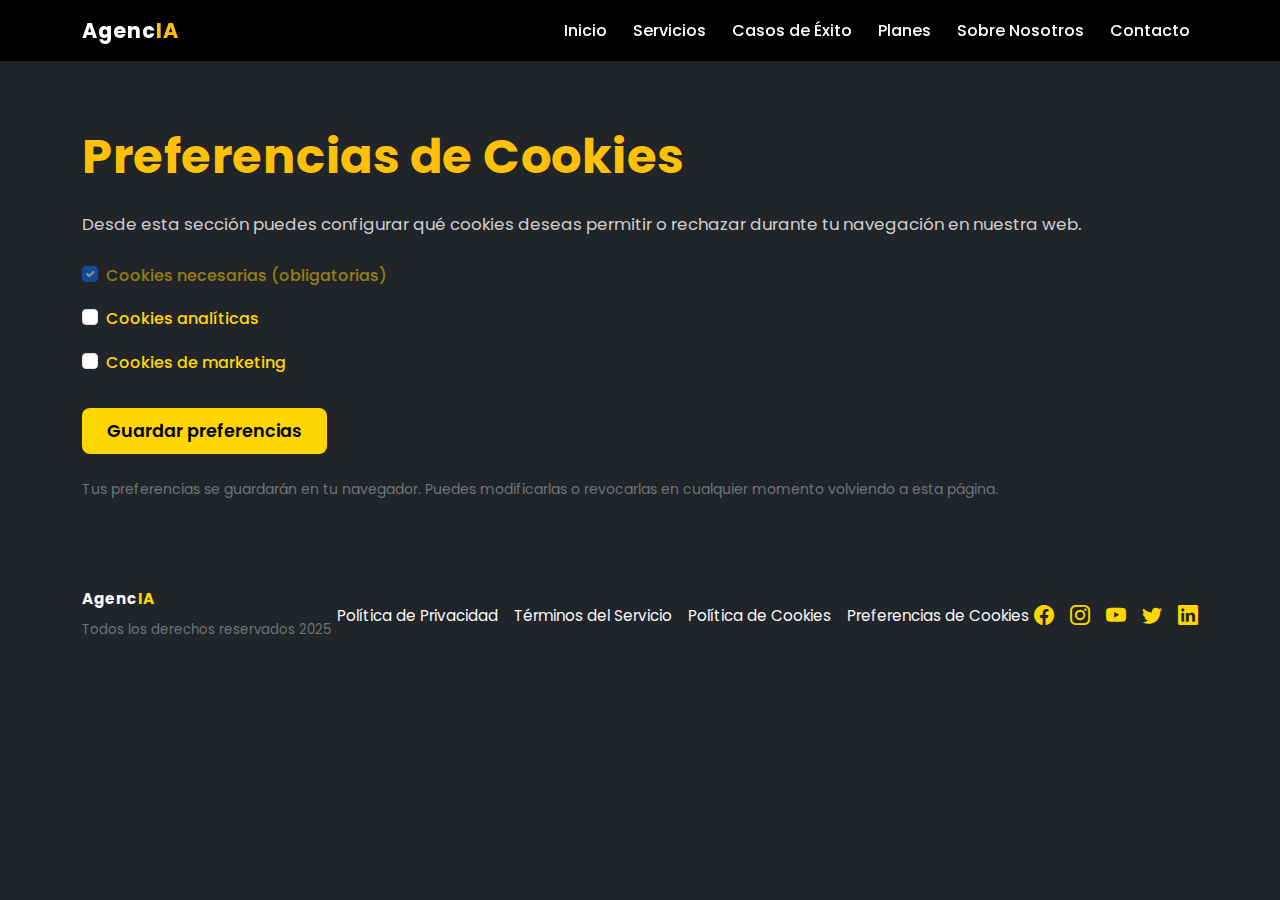
<file: cookies-preferencias.html>
<!DOCTYPE html>
<html lang="es">

<head>
    <meta charset="UTF-8">
    <meta name="viewport" content="width=device-width, initial-scale=1.0">
    <title>Preferencias de Cookies | Agencia IA Comerciales</title>
    <meta name="description" content="Configura tus preferencias sobre el uso de cookies en Agencia IA Comerciales.">

    <!-- Bootstrap -->
    <link href="https://cdn.jsdelivr.net/npm/bootstrap@5.3.0/dist/css/bootstrap.min.css" rel="stylesheet">
    <link rel="stylesheet" href="https://cdn.jsdelivr.net/npm/bootstrap-icons/font/bootstrap-icons.css">
    <link rel="stylesheet" href="css/style.css" />
</head>

<body class="bg-dark text-light">
    <!-- NAVBAR -->
    <nav class="navbar navbar-expand-lg fixed-top shadow-sm navbar-dark bg-black">
        <div class="container">
            <a class="navbar-brand fw-bold" href="index.html">
                Agenc<span class="text-warning">IA</span>
            </a>
            <button class="navbar-toggler" type="button" data-bs-toggle="collapse" data-bs-target="#navbarNav">
                <span class="navbar-toggler-icon"></span>
            </button>
            <div class="collapse navbar-collapse" id="navbarNav">
                <ul class="navbar-nav ms-auto">
                    <li class="nav-item"><a class="nav-link" href="index.html">Inicio</a></li>
                    <li class="nav-item"><a class="nav-link" href="servicios.html">Servicios</a></li>
                    <li class="nav-item"><a class="nav-link" href="casos.html">Casos de Éxito</a></li>
                    <li class="nav-item"><a class="nav-link" href="planes.html">Planes</a></li>
                    <li class="nav-item"><a class="nav-link" href="sobre.html">Sobre Nosotros</a></li>
                    <li class="nav-item"><a class="nav-link" href="contacto.html">Contacto</a></li>
                </ul>
            </div>
        </div>
    </nav>

    <!-- CONTENIDO -->
    <div class="container py-5" style="margin-top: 80px;">
        <h1 class="text-warning mb-4">Preferencias de Cookies</h1>
        <p>Desde esta sección puedes configurar qué cookies deseas permitir o rechazar durante tu navegación en nuestra
            web.</p>

        <form class="mt-4">
            <div class="form-check mb-3">
                <input class="form-check-input" type="checkbox" id="cookiesNecesarias" checked disabled>
                <label class="form-check-label" for="cookiesNecesarias">Cookies necesarias (obligatorias)</label>
            </div>
            <div class="form-check mb-3">
                <input class="form-check-input" type="checkbox" id="cookiesAnaliticas">
                <label class="form-check-label" for="cookiesAnaliticas">Cookies analíticas</label>
            </div>
            <div class="form-check mb-3">
                <input class="form-check-input" type="checkbox" id="cookiesMarketing">
                <label class="form-check-label" for="cookiesMarketing">Cookies de marketing</label>
            </div>
            <button type="submit" class="btn btn-warning mt-3">Guardar preferencias</button>
        </form>

        <p class="small mt-4 text-secondary">
            Tus preferencias se guardarán en tu navegador. Puedes modificarlas o revocarlas en cualquier momento
            volviendo a esta página.
        </p>
    </div>

    <!-- FOOTER -->
    <footer class="bg-dark text-light py-4 mt-auto">
        <div class="container d-flex flex-column flex-md-row justify-content-between align-items-center">
            <!-- Logo y derechos -->
            <div class="mb-3 mb-md-0 text-center text-md-start">
                <h5 class="navbar-brand fw-bold">Agenc<span style="color:#ffd700;">IA</span></h5>
                <small class="text-secondary">Todos los derechos reservados 2025</small>
            </div>

            <!-- Enlaces legales -->
            <div class="d-flex flex-column flex-md-row gap-3 text-center mb-3 mb-md-0">
                <a href="politica-privacidad.html" class="text-light text-decoration-none">Política de Privacidad</a>
                <a href="terminos.html" class="text-light text-decoration-none">Términos del Servicio</a>
                <a href="cookies.html" class="text-light text-decoration-none">Política de Cookies</a>
                <a href="cookies-preferencias.html" class="text-light text-decoration-none">Preferencias de Cookies</a>
            </div>

            <!-- Redes sociales -->
            <div class="d-flex gap-3">
                <a href="#" class="text-light fs-5"><i class="bi bi-facebook"></i></a>
                <a href="#" class="text-light fs-5"><i class="bi bi-instagram"></i></a>
                <a href="#" class="text-light fs-5"><i class="bi bi-youtube"></i></a>
                <a href="#" class="text-light fs-5"><i class="bi bi-twitter"></i></a>
                <a href="#" class="text-light fs-5"><i class="bi bi-linkedin"></i></a>
            </div>
        </div>
    </footer>

    <!-- Scripts -->
    <script src="https://cdn.jsdelivr.net/npm/bootstrap@5.3.0/dist/js/bootstrap.bundle.min.js"></script>
</body>

</html>
</file>
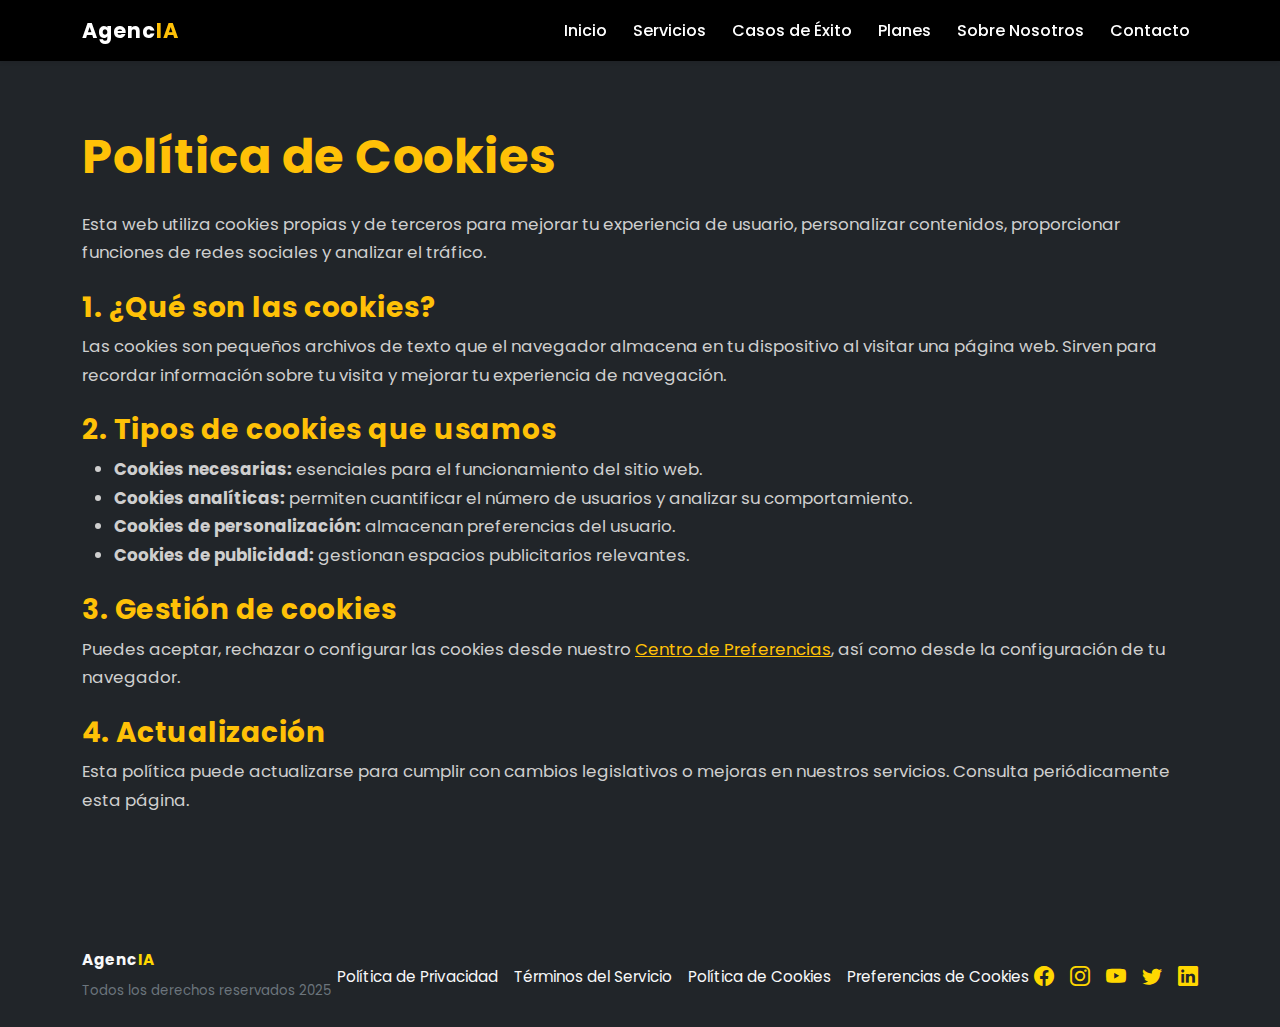
<file: cookies.html>
<!DOCTYPE html>
<html lang="es">

<head>
    <meta charset="UTF-8">
    <meta name="viewport" content="width=device-width, initial-scale=1.0">
    <title>Política de Cookies | Agencia IA Comerciales</title>
    <meta name="description" content="Conoce nuestra política de cookies, qué tipos usamos y cómo gestionarlas.">

    <!-- Bootstrap -->
    <link href="https://cdn.jsdelivr.net/npm/bootstrap@5.3.0/dist/css/bootstrap.min.css" rel="stylesheet">
    <link rel="stylesheet" href="https://cdn.jsdelivr.net/npm/bootstrap-icons/font/bootstrap-icons.css">
    <link rel="stylesheet" href="css/style.css" />
    <style>
        html,
        body {
            height: 100%;
        }

        body {
            display: flex;
            flex-direction: column;
        }

        main {
            flex: 1;
        }
    </style>
</head>

<body class="bg-dark text-light">
    <!-- NAVBAR -->
    <nav class="navbar navbar-expand-lg fixed-top shadow-sm navbar-dark bg-black">
        <div class="container">
            <a class="navbar-brand fw-bold" href="index.html">
                Agenc<span class="text-warning">IA</span>
            </a>
            <button class="navbar-toggler" type="button" data-bs-toggle="collapse" data-bs-target="#navbarNav">
                <span class="navbar-toggler-icon"></span>
            </button>
            <div class="collapse navbar-collapse" id="navbarNav">
                <ul class="navbar-nav ms-auto">
                    <li class="nav-item"><a class="nav-link" href="index.html">Inicio</a></li>
                    <li class="nav-item"><a class="nav-link" href="servicios.html">Servicios</a></li>
                    <li class="nav-item"><a class="nav-link" href="casos.html">Casos de Éxito</a></li>
                    <li class="nav-item"><a class="nav-link" href="planes.html">Planes</a></li>
                    <li class="nav-item"><a class="nav-link" href="sobre.html">Sobre Nosotros</a></li>
                    <li class="nav-item"><a class="nav-link" href="contacto.html">Contacto</a></li>
                </ul>
            </div>
        </div>
    </nav>

    <!-- CONTENIDO -->
    <div class="container py-5" style="margin-top: 80px;">
        <h1 class="text-warning mb-4">Política de Cookies</h1>
        <p>Esta web utiliza cookies propias y de terceros para mejorar tu experiencia de usuario, personalizar
            contenidos, proporcionar funciones de redes sociales y analizar el tráfico.</p>

        <h3 class="mt-4 text-warning">1. ¿Qué son las cookies?</h3>
        <p>Las cookies son pequeños archivos de texto que el navegador almacena en tu dispositivo al visitar una página
            web. Sirven para recordar información sobre tu visita y mejorar tu experiencia de navegación.</p>

        <h3 class="mt-4 text-warning">2. Tipos de cookies que usamos</h3>
        <ul>
            <li><strong>Cookies necesarias:</strong> esenciales para el funcionamiento del sitio web.</li>
            <li><strong>Cookies analíticas:</strong> permiten cuantificar el número de usuarios y analizar su
                comportamiento.</li>
            <li><strong>Cookies de personalización:</strong> almacenan preferencias del usuario.</li>
            <li><strong>Cookies de publicidad:</strong> gestionan espacios publicitarios relevantes.</li>
        </ul>

        <h3 class="mt-4 text-warning">3. Gestión de cookies</h3>
        <p>Puedes aceptar, rechazar o configurar las cookies desde nuestro
            <a href="cookies-preferencias.html" class="text-warning">Centro de Preferencias</a>, así como desde la
            configuración de tu navegador.
        </p>

        <h3 class="mt-4 text-warning">4. Actualización</h3>
        <p>Esta política puede actualizarse para cumplir con cambios legislativos o mejoras en nuestros servicios.
            Consulta periódicamente esta página.</p>
    </div>

    <!-- FOOTER -->
    <footer class="bg-dark text-light py-4 mt-5">
        <div class="container d-flex flex-column flex-md-row justify-content-between align-items-center">
            <!-- Logo y derechos -->
            <div class="mb-3 mb-md-0 text-center text-md-start">
                <h5 class="navbar-brand fw-bold" href="index.html">Agenc<span style="color:#ffd700;">IA</span></h5>
                <small class="text-secondary">Todos los derechos reservados 2025</small>
            </div>

            <!-- Enlaces legales -->
            <div class="d-flex flex-column flex-md-row gap-3 text-center mb-3 mb-md-0">
                <a href="politica-privacidad.html" class="text-light text-decoration-none">Política de Privacidad</a>
                <a href="terminos.html" class="text-light text-decoration-none">Términos del Servicio</a>
                <a href="cookies.html" class="text-light text-decoration-none">Política de Cookies</a>
                <a href="cookies-preferencias.html" class="text-light text-decoration-none">Preferencias de Cookies</a>
            </div>

            <!-- Redes sociales -->
            <div class="d-flex gap-3">
                <a href="#" class="text-light fs-5"><i class="bi bi-facebook"></i></a>
                <a href="#" class="text-light fs-5"><i class="bi bi-instagram"></i></a>
                <a href="#" class="text-light fs-5"><i class="bi bi-youtube"></i></a>
                <a href="#" class="text-light fs-5"><i class="bi bi-twitter"></i></a>
                <a href="#" class="text-light fs-5"><i class="bi bi-linkedin"></i></a>
            </div>
        </div>
    </footer>
    <!-- Scripts -->
    <script src="https://cdn.jsdelivr.net/npm/bootstrap@5.3.0/dist/js/bootstrap.bundle.min.js"></script>
</body>

</html>
</file>
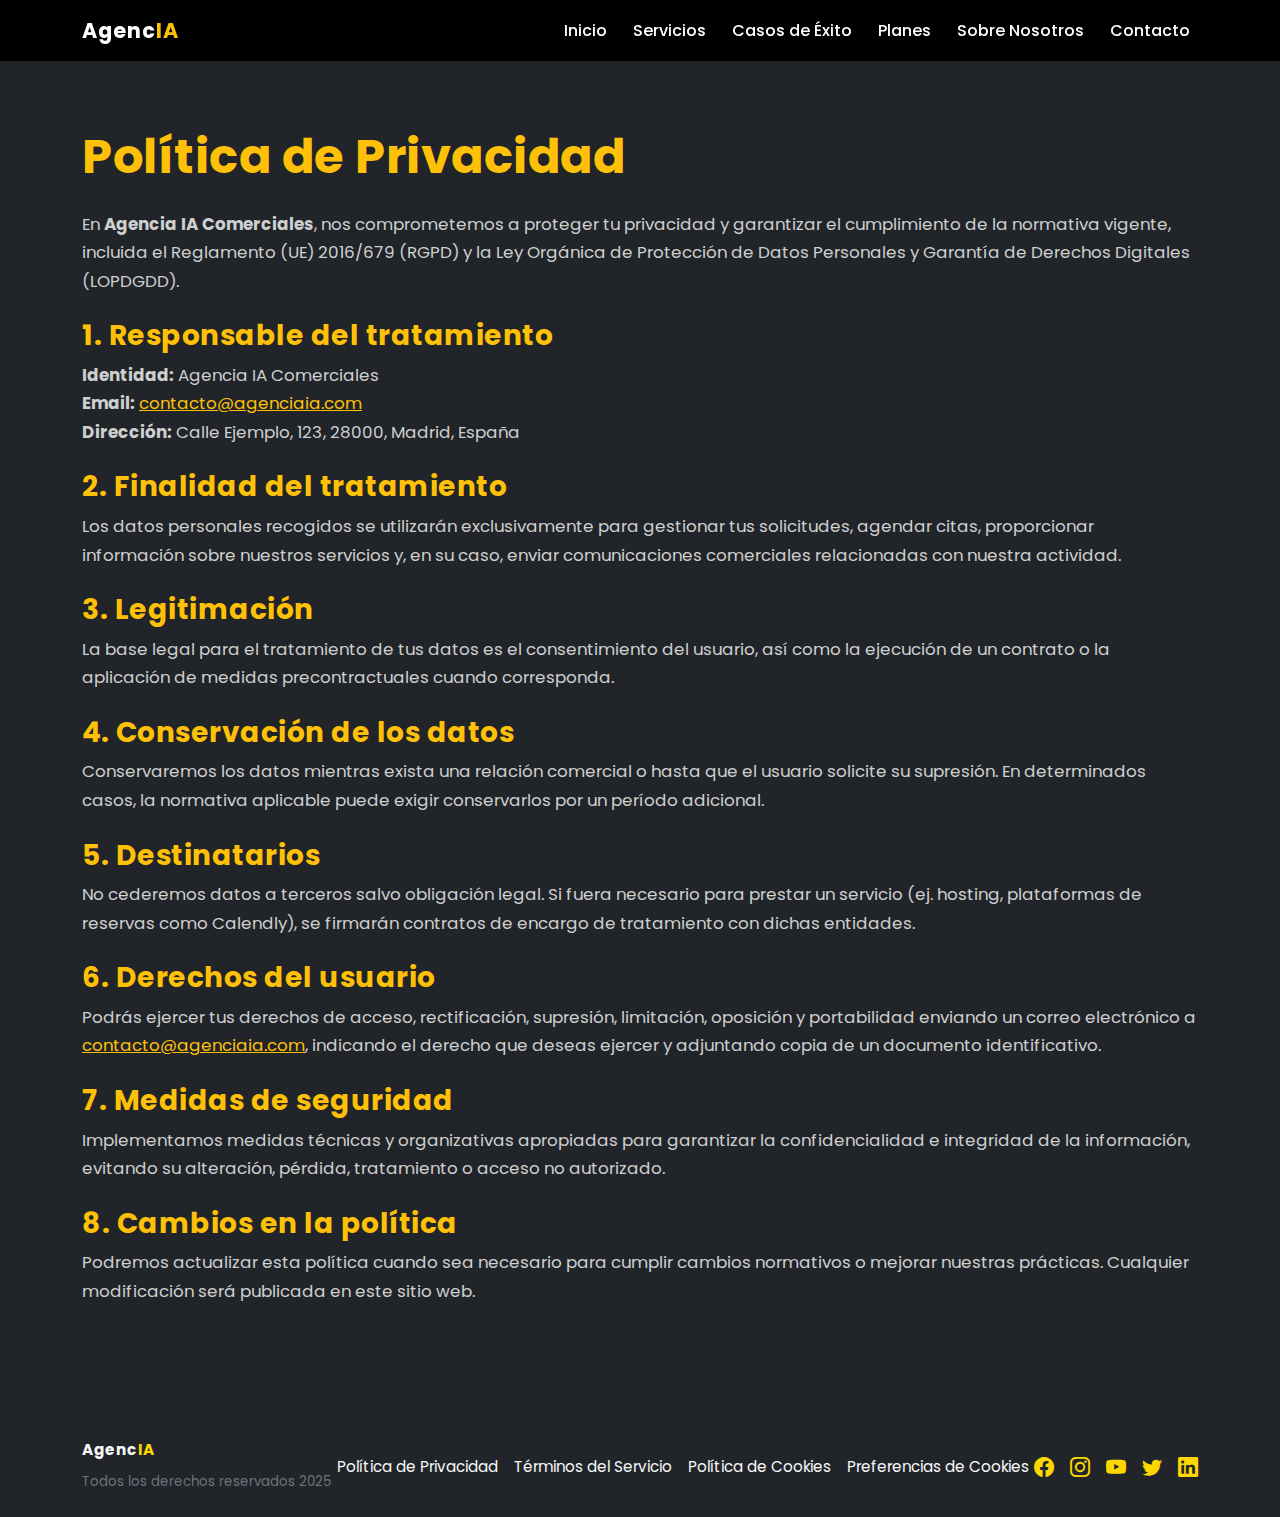
<file: politica-privacidad.html>
<!DOCTYPE html>
<html lang="es">

<head>
    <meta charset="UTF-8">
    <meta name="viewport" content="width=device-width, initial-scale=1.0">
    <title>Política de Privacidad | Agencia IA Comerciales</title>
    <meta name="description"
        content="Conoce nuestra Política de Privacidad y cómo protegemos tus datos personales según el RGPD.">

    <!-- Bootstrap -->
    <link href="https://cdn.jsdelivr.net/npm/bootstrap@5.3.0/dist/css/bootstrap.min.css" rel="stylesheet">
    <link rel="stylesheet" href="https://cdn.jsdelivr.net/npm/bootstrap-icons/font/bootstrap-icons.css">
    <link rel="stylesheet" href="css/style.css" />
    <style>
        html,
        body {
            height: 100%;
        }

        body {
            display: flex;
            flex-direction: column;
        }

        main {
            flex: 1;
        }
    </style>
</head>

<body class="bg-dark text-light">
    <!-- NAVBAR -->
    <nav class="navbar navbar-expand-lg fixed-top shadow-sm navbar-dark bg-black">
        <div class="container">
            <a class="navbar-brand fw-bold" href="index.html">
                Agenc<span class="text-warning">IA</span>
            </a>
            <button class="navbar-toggler" type="button" data-bs-toggle="collapse" data-bs-target="#navbarNav">
                <span class="navbar-toggler-icon"></span>
            </button>
            <div class="collapse navbar-collapse" id="navbarNav">
                <ul class="navbar-nav ms-auto">
                    <li class="nav-item"><a class="nav-link" href="index.html">Inicio</a></li>
                    <li class="nav-item"><a class="nav-link" href="servicios.html">Servicios</a></li>
                    <li class="nav-item"><a class="nav-link" href="casos.html">Casos de Éxito</a></li>
                    <li class="nav-item"><a class="nav-link" href="planes.html">Planes</a></li>
                    <li class="nav-item"><a class="nav-link" href="sobre.html">Sobre Nosotros</a></li>
                    <li class="nav-item"><a class="nav-link" href="contacto.html">Contacto</a></li>
                </ul>
            </div>
        </div>
    </nav>

    <!-- CONTENIDO -->
    <div class="container py-5" style="margin-top: 80px;">
        <h1 class="text-warning mb-4">Política de Privacidad</h1>
        <p>En <strong>Agencia IA Comerciales</strong>, nos comprometemos a proteger tu privacidad y garantizar el
            cumplimiento de la normativa vigente, incluida el Reglamento (UE) 2016/679 (RGPD) y la Ley Orgánica de
            Protección de Datos Personales y Garantía de Derechos Digitales (LOPDGDD).</p>

        <h3 class="mt-4 text-warning">1. Responsable del tratamiento</h3>
        <p><strong>Identidad:</strong> Agencia IA Comerciales<br>
            <strong>Email:</strong> <a href="mailto:contacto@agenciaia.com"
                class="text-warning">contacto@agenciaia.com</a><br>
            <strong>Dirección:</strong> Calle Ejemplo, 123, 28000, Madrid, España
        </p>

        <h3 class="mt-4 text-warning">2. Finalidad del tratamiento</h3>
        <p>Los datos personales recogidos se utilizarán exclusivamente para gestionar tus solicitudes, agendar citas,
            proporcionar información sobre nuestros servicios y, en su caso, enviar comunicaciones comerciales
            relacionadas con nuestra actividad.</p>

        <h3 class="mt-4 text-warning">3. Legitimación</h3>
        <p>La base legal para el tratamiento de tus datos es el consentimiento del usuario, así como la ejecución de un
            contrato o la aplicación de medidas precontractuales cuando corresponda.</p>

        <h3 class="mt-4 text-warning">4. Conservación de los datos</h3>
        <p>Conservaremos los datos mientras exista una relación comercial o hasta que el usuario solicite su supresión.
            En determinados casos, la normativa aplicable puede exigir conservarlos por un período adicional.</p>

        <h3 class="mt-4 text-warning">5. Destinatarios</h3>
        <p>No cederemos datos a terceros salvo obligación legal. Si fuera necesario para prestar un servicio (ej.
            hosting, plataformas de reservas como Calendly), se firmarán contratos de encargo de tratamiento con dichas
            entidades.</p>

        <h3 class="mt-4 text-warning">6. Derechos del usuario</h3>
        <p>Podrás ejercer tus derechos de acceso, rectificación, supresión, limitación, oposición y portabilidad
            enviando un correo electrónico a <a href="mailto:contacto@agenciaia.com"
                class="text-warning">contacto@agenciaia.com</a>, indicando el derecho que deseas ejercer y adjuntando
            copia de un documento identificativo.</p>

        <h3 class="mt-4 text-warning">7. Medidas de seguridad</h3>
        <p>Implementamos medidas técnicas y organizativas apropiadas para garantizar la confidencialidad e integridad de
            la información, evitando su alteración, pérdida, tratamiento o acceso no autorizado.</p>

        <h3 class="mt-4 text-warning">8. Cambios en la política</h3>
        <p>Podremos actualizar esta política cuando sea necesario para cumplir cambios normativos o mejorar nuestras
            prácticas. Cualquier modificación será publicada en este sitio web.</p>
    </div>

    <!-- FOOTER -->
    <footer class="bg-dark text-light py-4 mt-5">
        <div class="container d-flex flex-column flex-md-row justify-content-between align-items-center">
            <!-- Logo y derechos -->
            <div class="mb-3 mb-md-0 text-center text-md-start">
                <h5 class="navbar-brand fw-bold" href="index.html">Agenc<span style="color:#ffd700;">IA</span></h5>
                <small class="text-secondary">Todos los derechos reservados 2025</small>
            </div>

            <!-- Enlaces legales -->
            <div class="d-flex flex-column flex-md-row gap-3 text-center mb-3 mb-md-0">
                <a href="politica-privacidad.html" class="text-light text-decoration-none">Política de Privacidad</a>
                <a href="terminos.html" class="text-light text-decoration-none">Términos del Servicio</a>
                <a href="cookies.html" class="text-light text-decoration-none">Política de Cookies</a>
                <a href="cookies-preferencias.html" class="text-light text-decoration-none">Preferencias de Cookies</a>
            </div>

            <!-- Redes sociales -->
            <div class="d-flex gap-3">
                <a href="#" class="text-light fs-5"><i class="bi bi-facebook"></i></a>
                <a href="#" class="text-light fs-5"><i class="bi bi-instagram"></i></a>
                <a href="#" class="text-light fs-5"><i class="bi bi-youtube"></i></a>
                <a href="#" class="text-light fs-5"><i class="bi bi-twitter"></i></a>
                <a href="#" class="text-light fs-5"><i class="bi bi-linkedin"></i></a>
            </div>
        </div>
    </footer>

    <!-- Scripts -->
    <script src="https://cdn.jsdelivr.net/npm/bootstrap@5.3.0/dist/js/bootstrap.bundle.min.js"></script>
</body>

</html>
</file>
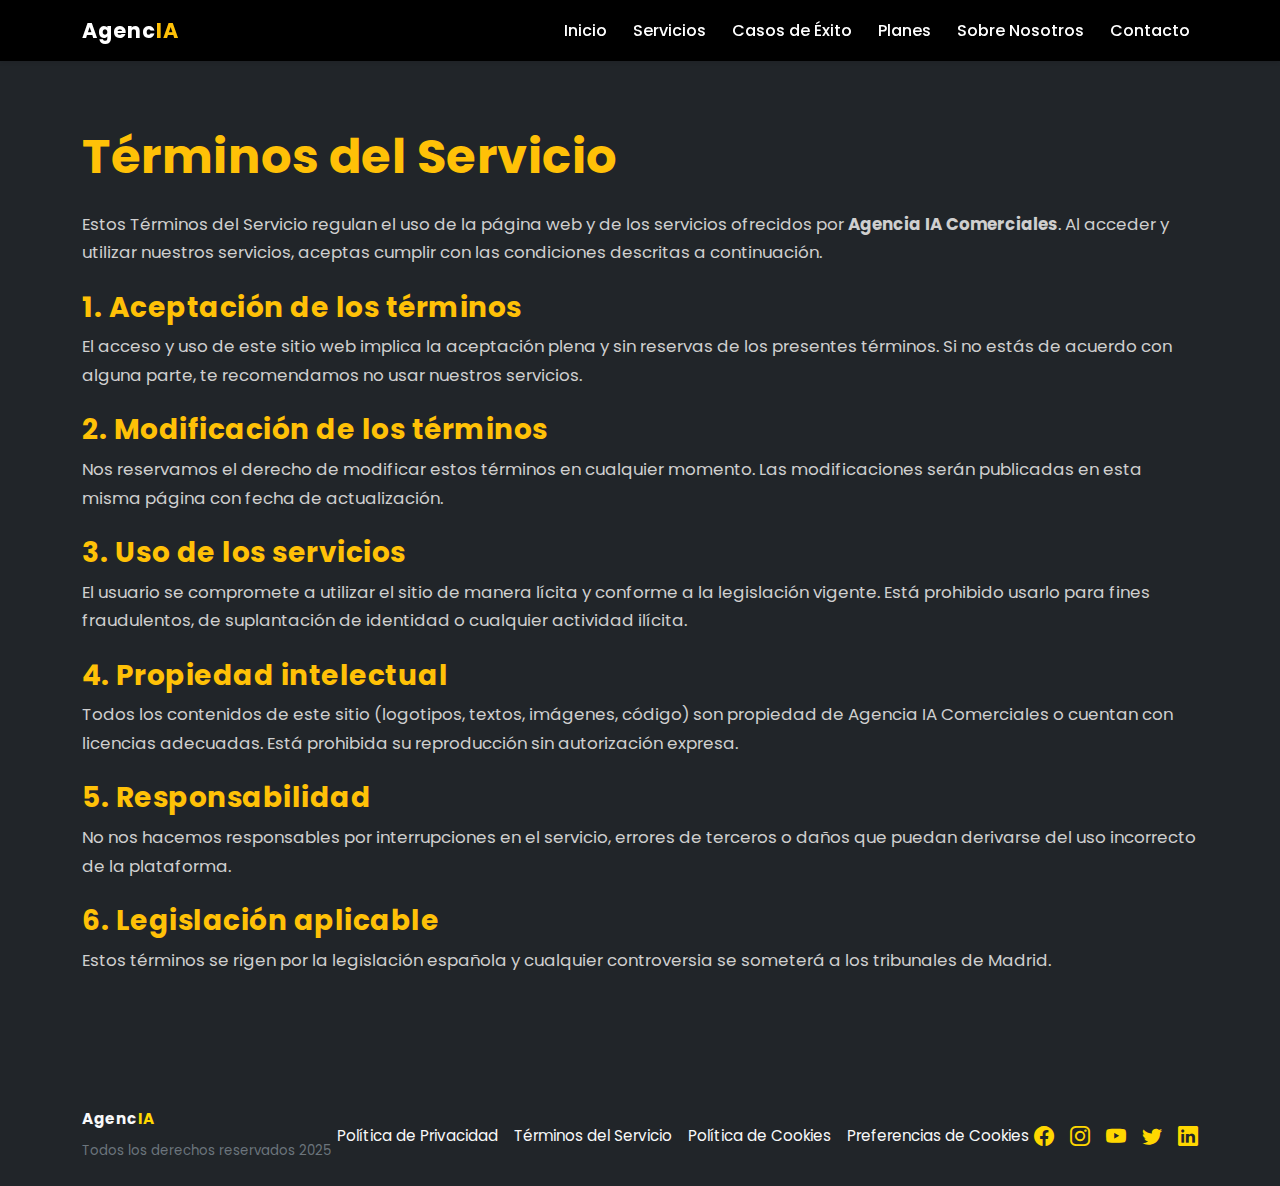
<file: terminos.html>
<!DOCTYPE html>
<html lang="es">

<head>
    <meta charset="UTF-8">
    <meta name="viewport" content="width=device-width, initial-scale=1.0">
    <title>Términos del Servicio | Agencia IA Comerciales</title>
    <meta name="description"
        content="Consulta los términos y condiciones de uso de los servicios ofrecidos por Agencia IA Comerciales.">

    <!-- Bootstrap -->
    <link href="https://cdn.jsdelivr.net/npm/bootstrap@5.3.0/dist/css/bootstrap.min.css" rel="stylesheet">
    <link rel="stylesheet" href="https://cdn.jsdelivr.net/npm/bootstrap-icons/font/bootstrap-icons.css">
    <link rel="stylesheet" href="css/style.css" />
    <style>
        html,
        body {
            height: 100%;
        }

        body {
            display: flex;
            flex-direction: column;
        }

        main {
            flex: 1;
        }
    </style>
</head>

<body class="bg-dark text-light">
    <!-- NAVBAR -->
    <nav class="navbar navbar-expand-lg fixed-top shadow-sm navbar-dark bg-black">
        <div class="container">
            <a class="navbar-brand fw-bold" href="index.html">
                Agenc<span class="text-warning">IA</span>
            </a>
            <button class="navbar-toggler" type="button" data-bs-toggle="collapse" data-bs-target="#navbarNav">
                <span class="navbar-toggler-icon"></span>
            </button>
            <div class="collapse navbar-collapse" id="navbarNav">
                <ul class="navbar-nav ms-auto">
                    <li class="nav-item"><a class="nav-link" href="index.html">Inicio</a></li>
                    <li class="nav-item"><a class="nav-link" href="servicios.html">Servicios</a></li>
                    <li class="nav-item"><a class="nav-link" href="casos.html">Casos de Éxito</a></li>
                    <li class="nav-item"><a class="nav-link" href="planes.html">Planes</a></li>
                    <li class="nav-item"><a class="nav-link" href="sobre.html">Sobre Nosotros</a></li>
                    <li class="nav-item"><a class="nav-link" href="contacto.html">Contacto</a></li>
                </ul>
            </div>
        </div>
    </nav>

    <!-- CONTENIDO -->
    <div class="container py-5" style="margin-top: 80px;">
        <h1 class="text-warning mb-4">Términos del Servicio</h1>
        <p>Estos Términos del Servicio regulan el uso de la página web y de los servicios ofrecidos por <strong>Agencia
                IA Comerciales</strong>. Al acceder y utilizar nuestros servicios, aceptas cumplir con las condiciones
            descritas a continuación.</p>

        <h3 class="mt-4 text-warning">1. Aceptación de los términos</h3>
        <p>El acceso y uso de este sitio web implica la aceptación plena y sin reservas de los presentes términos. Si no
            estás de acuerdo con alguna parte, te recomendamos no usar nuestros servicios.</p>

        <h3 class="mt-4 text-warning">2. Modificación de los términos</h3>
        <p>Nos reservamos el derecho de modificar estos términos en cualquier momento. Las modificaciones serán
            publicadas en esta misma página con fecha de actualización.</p>

        <h3 class="mt-4 text-warning">3. Uso de los servicios</h3>
        <p>El usuario se compromete a utilizar el sitio de manera lícita y conforme a la legislación vigente. Está
            prohibido usarlo para fines fraudulentos, de suplantación de identidad o cualquier actividad ilícita.</p>

        <h3 class="mt-4 text-warning">4. Propiedad intelectual</h3>
        <p>Todos los contenidos de este sitio (logotipos, textos, imágenes, código) son propiedad de Agencia IA
            Comerciales o cuentan con licencias adecuadas. Está prohibida su reproducción sin autorización expresa.</p>

        <h3 class="mt-4 text-warning">5. Responsabilidad</h3>
        <p>No nos hacemos responsables por interrupciones en el servicio, errores de terceros o daños que puedan
            derivarse del uso incorrecto de la plataforma.</p>

        <h3 class="mt-4 text-warning">6. Legislación aplicable</h3>
        <p>Estos términos se rigen por la legislación española y cualquier controversia se someterá a los tribunales de
            Madrid.</p>
    </div>

    <!-- FOOTER -->
    <footer class="bg-dark text-light py-4 mt-5">
        <div class="container d-flex flex-column flex-md-row justify-content-between align-items-center">
            <!-- Logo y derechos -->
            <div class="mb-3 mb-md-0 text-center text-md-start">
                <h5 class="navbar-brand fw-bold" href="index.html">Agenc<span style="color:#ffd700;">IA</span></h5>
                <small class="text-secondary">Todos los derechos reservados 2025</small>
            </div>

            <!-- Enlaces legales -->
            <div class="d-flex flex-column flex-md-row gap-3 text-center mb-3 mb-md-0">
                <a href="politica-privacidad.html" class="text-light text-decoration-none">Política de Privacidad</a>
                <a href="terminos.html" class="text-light text-decoration-none">Términos del Servicio</a>
                <a href="cookies.html" class="text-light text-decoration-none">Política de Cookies</a>
                <a href="cookies-preferencias.html" class="text-light text-decoration-none">Preferencias de Cookies</a>
            </div>

            <!-- Redes sociales -->
            <div class="d-flex gap-3">
                <a href="#" class="text-light fs-5"><i class="bi bi-facebook"></i></a>
                <a href="#" class="text-light fs-5"><i class="bi bi-instagram"></i></a>
                <a href="#" class="text-light fs-5"><i class="bi bi-youtube"></i></a>
                <a href="#" class="text-light fs-5"><i class="bi bi-twitter"></i></a>
                <a href="#" class="text-light fs-5"><i class="bi bi-linkedin"></i></a>
            </div>
        </div>
    </footer>
    <!-- Scripts -->
    <script src="https://cdn.jsdelivr.net/npm/bootstrap@5.3.0/dist/js/bootstrap.bundle.min.js"></script>
</body>

</html>
</file>
<file: css/style.css>
/* --------- FUENTES Y ESTILO GLOBAL --------- */
@import url('https://fonts.googleapis.com/css2?family=Poppins:wght@400;500;600;700&display=swap');

body {
    background-color: #121212;
    /* Fondo oscuro general */
    color: #e0e0e0;
    /* Texto claro */
    font-family: 'Poppins', sans-serif;
    margin: 0;
    padding: 0;
    scroll-behavior: smooth;
    line-height: 1.7;
}

/* --------- TIPOGRAFÍA --------- */
h1,
h2,
h3,
h4,
h5 {
    font-weight: 700;
    letter-spacing: 0.5px;
    color: #ffd700;
}

h1 {
    font-size: 3rem;
    font-weight: 700;
}

h2 {
    font-size: 2.2rem;
    margin-bottom: 40px;
}

h1,
h2,
h3,
h4,
h5 {
    animation: shine 4s ease-in-out infinite alternate;
}

@keyframes shine {
    from {
        background-position: 0% center;
    }

    to {
        background-position: 100% center;
    }
}

p,
li {
    font-size: 1.05rem;
    color: #cfcfcf;
}

/* --------- NAVBAR --------- */
.navbar {
    background-color: #000 !important;
    transition: background-color 0.3s ease, box-shadow 0.3s ease;
}

.navbar.shadow {
    box-shadow: 0 2px 10px rgba(0, 0, 0, 0.5);
}

.navbar .navbar-brand {
    color: #ffffff !important;
    font-size: 1.3rem;
    font-weight: 600;
    letter-spacing: 1px;
}

.navbar .nav-link {
    color: #ffffff !important;
    font-weight: 500;
    font-size: 1rem;
    margin-left: 10px;
    transition: color 0.3s ease;
}

.navbar .nav-link:hover,
.navbar .nav-link.active {
    color: #ffd700 !important;
}

/* Botón hamburguesa sin bordes ni sombras */
.navbar-toggler {
    border: none !important;
    outline: none !important;
    box-shadow: none !important;
}

/* Icono hamburguesa en un blanco clarito */
.navbar-toggler-icon {
    background-image: url("data:image/svg+xml;charset=utf8,%3Csvg viewBox='0 0 30 30' xmlns='http://www.w3.org/2000/svg'%3E%3Cpath stroke='rgba(255,255,255,0.85)' stroke-width='2' stroke-linecap='round' stroke-miterlimit='10' d='M4 7h22M4 15h22M4 23h22'/%3E%3C/svg%3E");
    width: 1.5em;
    height: 1.5em;
    background-size: contain;
    background-repeat: no-repeat;
}

/* Opcional: añade un efecto al pasar el ratón */
.navbar-toggler:hover {
    background-color: rgba(70, 68, 68, 0.498);
    border-radius: 6px;
}

/* --------- HERO --------- */
.hero {
    background: url('img/hero-dark.jpg') center/cover no-repeat;
    color: #fff;
    text-shadow: 0 2px 5px rgba(0, 0, 0, 0.7);
}

/* --------- BOTONES --------- */
.btn-warning {
    background-color: #ffd700;
    border: none;
    color: #000;
    font-weight: 600;
    font-size: 1.1rem;
    padding: 10px 25px;
    border-radius: 8px;
    transition: background-color 0.3s ease, transform 0.2s ease;
}

.btn-warning:hover {
    background-color: #e6c200;
    transform: translateY(-2px);
}

.btn-outline-light {
    border: 2px solid #ffd700;
    color: #ffd700;
    font-weight: 600;
    font-size: 1.1rem;
    padding: 10px 25px;
    border-radius: 8px;
}

.btn-outline-light:hover {
    background-color: #ffd700;
    color: #000;
}

/* --------- SECCIONES --------- */
section {
    padding: 60px 0;
}

/* Tarjetas de sectores con efecto 3D */
.sector-card {
    transition: transform 0.4s ease, box-shadow 0.4s ease;
    transform-style: preserve-3d;
    position: relative;
}

.sector-card:hover {
    transform: translateY(-10px) scale(1.05) rotateX(5deg);
    box-shadow: 0 10px 25px rgba(255, 215, 0, 0.2);
}

.sector-card::before {
    content: '';
    position: absolute;
    top: 0; 
    left: 0; 
    right: 0; 
    bottom: 0;
    border-radius: 1rem;
    background: radial-gradient(circle at top left, rgba(255,215,0,0.15), transparent 60%);
    opacity: 0;
    transition: opacity 0.4s ease;
    z-index: 0;
}

.sector-card:hover::before {
    opacity: 1;
}

/* Asegurar que el contenido esté por encima del efecto */
.sector-card .card-body {
    position: relative;
    z-index: 1;
}


/* --------- TARJETAS DE SERVICIOS, PLANES, CASOS --------- */
#servicios .col-md-4,
#planes .col-md-4,
#casos .col-md-6 {
    padding: 20px;
    background-color: #1e1e1e;
    border-radius: 12px;
    transition: transform 0.3s ease, box-shadow 0.3s ease;
}

#servicios .col-md-4:hover,
#planes .col-md-4:hover,
#casos .col-md-6:hover {
    transform: translateY(-5px);
    box-shadow: 0 5px 15px rgba(255, 215, 0, 0.2);
}

/* --------- ICONOS --------- */
i {
    color: #ffd700;
}

/* --------- FORMULARIOS --------- */
form label {
    color: #ffd700;
    font-weight: 500;
}

.form-control {
    background-color: #1e1e1e;
    border: 1px solid #333;
    color: #e0e0e0;
    border-radius: 6px;
    font-size: 1rem;
}

.form-control:focus {
    border-color: #ffd700;
    box-shadow: 0 0 0 0.2rem rgba(255, 215, 0, 0.25);
}

/* ---- Sección de planes con mayor separación ---- */
#planes .row {
    row-gap: 3rem;
    /* más espacio vertical entre filas (si se rompe en móvil) */
    column-gap: 3rem;
    /* más espacio horizontal entre cards */
    justify-content: center;
}

/* Ajustar ancho máximo de cada card en pantallas grandes */
#planes .card {
    max-width: 320px;
    margin: 0 auto;
    /* centrar cada card */
    transition: transform 0.3s ease, box-shadow 0.3s ease;
}

/* Efecto hover */
#planes .card:hover {
    transform: translateY(-8px);
    box-shadow: 0 0 25px rgba(255, 215, 0, 0.3);
}


/* --------- FOOTER --------- */
footer {
    background-color: #1e1e1e;
    color: #aaa;
    font-size: 0.95rem;
}

footer p {
    margin: 0;
}

/* --------- EFECTOS SUAVES --------- */
a {
    transition: color 0.3s ease;
}

img,
video {
    transition: transform 0.3s ease, box-shadow 0.3s ease;
}

img:hover,
video:hover {
    transform: scale(1.02);
    box-shadow: 0 5px 15px rgba(0, 0, 0, 0.4);
}

/* --------- AJUSTES RESPONSIVE --------- */
@media (max-width: 768px) {
    h1 {
        font-size: 2rem;
    }

    .hero {
        height: 70vh !important;
    }
}
</file>
